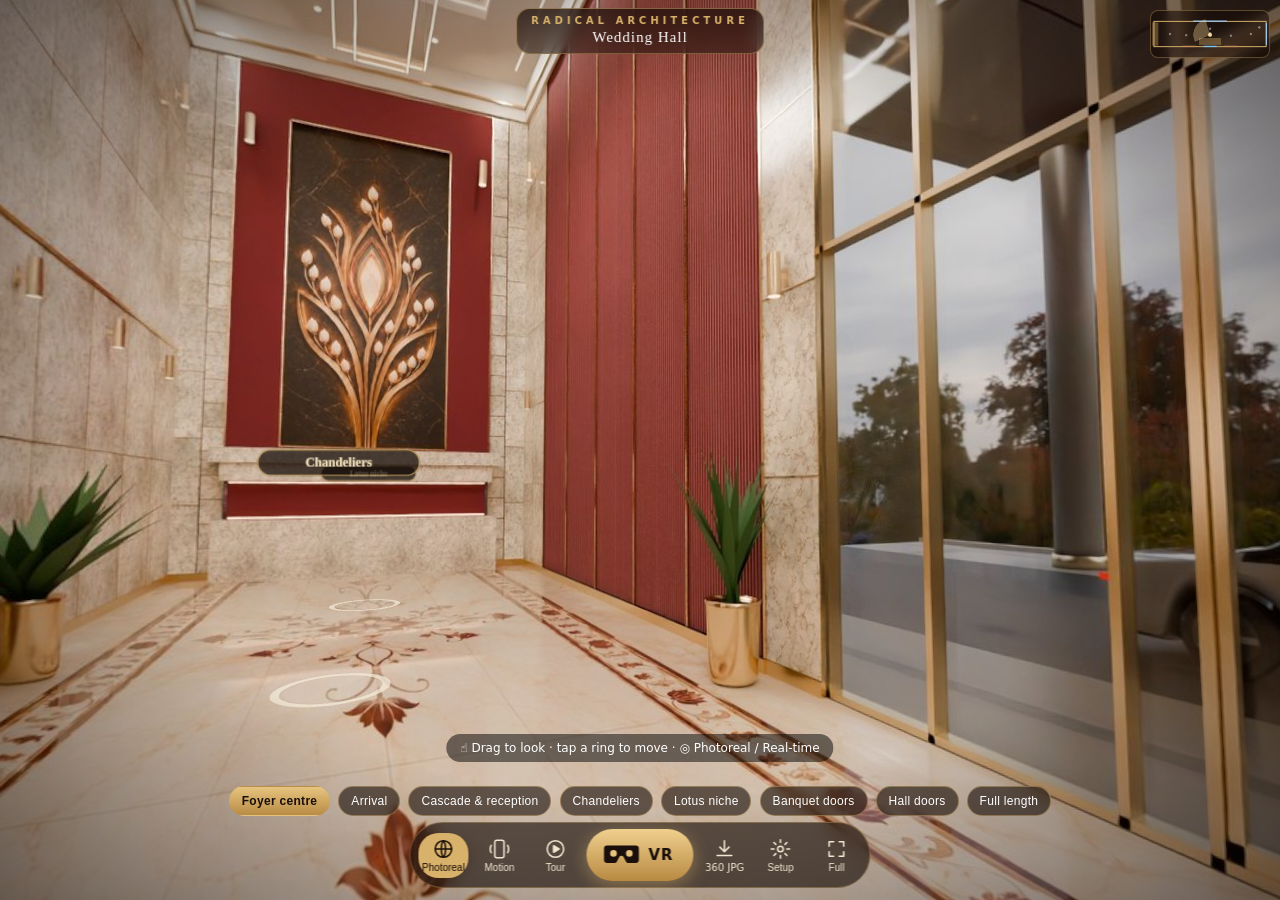
<file: index.html>
<!DOCTYPE html>
<html lang="en">
<head>
<meta charset="utf-8">
<meta name="viewport" content="width=device-width,initial-scale=1,maximum-scale=1,user-scalable=no,viewport-fit=cover">
<meta name="theme-color" content="#1a0f0a">
<meta name="mobile-web-app-capable" content="yes">
<meta name="apple-mobile-web-app-capable" content="yes">
<title>Radical Architecture — Wedding Hall · 360° / VR</title>
<meta name="description" content="Immersive 360° and VR walkthrough of the wedding hall interior by Radical Architecture, Pondicherry.">
<link rel="stylesheet" href="style.css?v=6">
<script>if (/[?&]spectator\b/.test(location.search)) location.replace('spectator.html' + location.search.replace(/[?&]spectator\b/, '?').replace('??', '?'));</script>
<script type="importmap">{"imports":{"three":"./vendor/three.module.min.js"}}</script>
<link rel="modulepreload" href="vendor/three.module.min.js">
</head>
<body>
<div id="stage"></div>
<div id="vignette"></div>

<div id="loader">
  <div class="lmark">RA</div>
  <div class="ltitle">Radical Architecture</div>
  <div class="lsub">Wedding Hall Foyer · Immersive 3D Presentation</div>
  <div class="lbar"><i id="lprog"></i></div>
</div>

<header id="title">
  <div class="brand">RADICAL ARCHITECTURE</div>
  <h1>Wedding Hall</h1>
  <div class="sub">Double-height entrance foyer · 86'6" × 20'0" × 35'0"</div>
</header>

<canvas id="minimap" width="240" height="96" title="Plan — tap to jump"></canvas>

<div id="hint">☝ Drag to look · tap a ring to move · ◎ Photoreal / Real-time</div>
<div id="toast"></div>
<div id="prSpin"></div>

<nav id="views"></nav>

<div id="bar">
  <button id="btnMode" class="tb on" aria-label="Switch photoreal 360 / real-time 3D"><svg viewBox="0 0 24 24"><circle cx="12" cy="12" r="9"/><path d="M3 12h18M12 3c3 3 3 15 0 18M12 3c-3 3-3 15 0 18"/></svg><span>Photoreal</span></button>
  <button id="btnMotion" class="tb" aria-label="Motion (gyroscope)"><svg viewBox="0 0 24 24"><rect x="7" y="2.5" width="10" height="19" rx="2.2"/><path d="M3 8c-1.3 2.5-1.3 5.5 0 8M21 8c1.3 2.5 1.3 5.5 0 8"/></svg><span>Motion</span></button>
  <button id="btnAuto" class="tb" aria-label="Auto tour"><svg viewBox="0 0 24 24"><circle cx="12" cy="12" r="9"/><path d="M10 8.5l6 3.5-6 3.5z" fill="currentColor"/></svg><span>Tour</span></button>
  <button id="btnVR" class="vr" aria-label="Enter VR headset mode"><svg viewBox="0 0 48 30"><path d="M6 3h36a4 4 0 0 1 4 4v14a4 4 0 0 1-4 4H32.5a3 3 0 0 1-2.6-1.6l-3-5.6a3.2 3.2 0 0 0-5.8 0l-3 5.6A3 3 0 0 1 15.5 25H6a4 4 0 0 1-4-4V7a4 4 0 0 1 4-4z"/><circle cx="14" cy="13" r="4.2"/><circle cx="34" cy="13" r="4.2"/></svg><span>VR</span></button>
  <a id="btnPano" class="tb" href="pano/v5/wedding-hall-360-8k-cycles.jpg" download="RadicalArchitecture-WeddingHall-360-8K.jpg" aria-label="Download 360 panorama"><svg viewBox="0 0 24 24"><path d="M12 3v12M7 10l5 5 5-5M4 19h16"/></svg><span>360 JPG</span></a>
  <button id="btnSet" class="tb" aria-label="VR settings"><svg viewBox="0 0 24 24"><circle cx="12" cy="12" r="3"/><path d="M12 2v3M12 19v3M2 12h3M19 12h3M4.9 4.9l2.1 2.1M17 17l2.1 2.1M4.9 19.1L7 17M17 7l2.1-2.1"/></svg><span>Setup</span></button>
  <button id="btnFS" class="tb" aria-label="Fullscreen"><svg viewBox="0 0 24 24"><path d="M4 9V4h5M20 9V4h-5M4 15v5h5M20 15v5h-5"/></svg><span>Full</span></button>
</div>

<!-- VR overlay: any touch = select; exit needs a long-press on the X -->
<div id="vr">
  <div class="divider"></div><div class="align"></div>
  <button id="vrExit" aria-label="Hold to exit VR"><svg viewBox="0 0 40 40"><circle class="prog" cx="20" cy="20" r="17"/><path d="M14 14l12 12M26 14L14 26"/></svg></button>
</div>
<div id="settings">
  <h3>VR headset setup</h3>
  <label>Phone <select id="setPhone"></select></label>
  <label class="chk"><input type="checkbox" id="setLens" checked> Lens correction (Mi VR Play profile)</label>
  <label>Panorama quality <select id="setQ"><option value="light">Light 4K — OnePlus Nord (smooth)</option><option value="hq">High 6K — S25 Ultra</option></select></label>
  <label>Eye height (m above floor) <input id="setEye" type="number" step="0.01" min="1.2" max="1.9" value="1.56" style="width:5em"></label>
  <label>Glazing frame finish (PVD) <select id="setFinish"><option value="gold">PVD Gold (brushed)</option><option value="rose">Rose gold</option><option value="champagne">Champagne</option><option value="silver">Silver (satin anodised)</option></select></label>
  <label class="chk"><input type="checkbox" id="setRefl" checked> Floor reflections (real-time mode)</label>
  <fieldset id="tvLink"><legend>TV spectator (office TV / laptop)</legend>
    <label class="chk"><input type="checkbox" id="setTV"> Share my view live to a TV</label>
    <div id="tvBox" hidden>
      <div class="tvcode">Room code <b id="tvCode">----</b> <button id="tvNew" type="button">New code</button></div>
      <div class="tvrow"><img id="tvQR" alt="QR code for the spectator page" width="132" height="132"><p class="small">On the TV browser open<br><b id="tvURL"></b><br>and type the code — or scan the QR with a laptop/phone.<br>Status: <span id="tvStatus">off</span></p></div>
    </div>
  </fieldset>
  <p id="setInfo"></p>
  <p class="small">In the headset: look at a ring and press the headset button to walk there. Hold the button 1.5 s to re-centre. To exit: press-and-hold the small ✕ (top-left), or use the phone's Back gesture.</p>
  <p class="small">Credits: porch cars (generic contemporary saloon + SUV) modelled for this scene — no third-party car model used. Exterior sky/landscape HDRI “Killesberg Park”, Poly Haven, CC0. Photoreal views path-traced in Blender Cycles.</p>
  <button id="setClose">Done</button>
</div>
<div id="rotate"><div class="phone"></div><p>Rotate your phone to landscape<br><small>then place it in the VR viewer</small></p><button id="rotCancel">Exit VR</button></div>

<script type="module" src="app.js?v=7"></script>
</body>
</html>
</file>
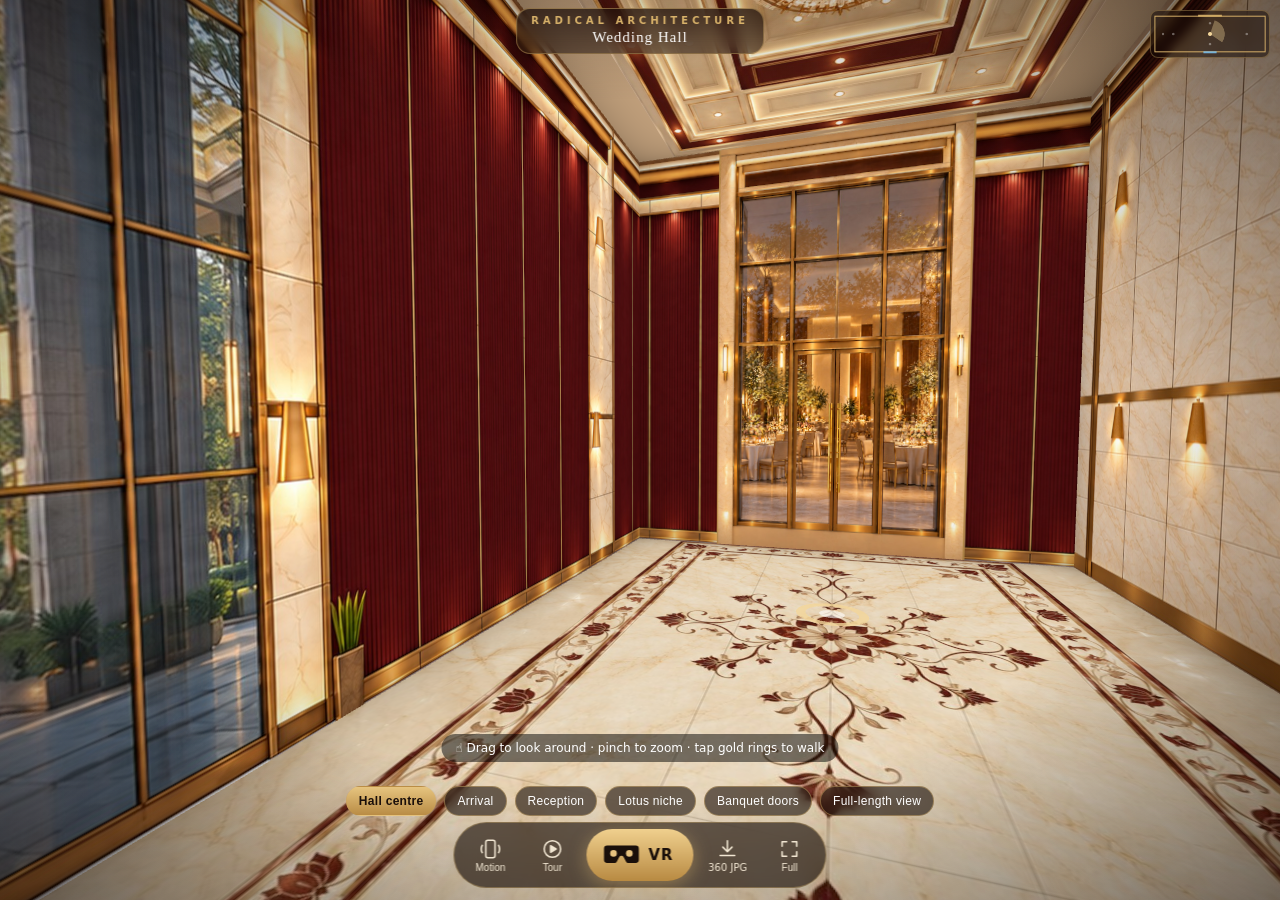
<file: v1/index.html>
<!DOCTYPE html>
<html lang="en">
<head>
<meta charset="utf-8">
<meta name="viewport" content="width=device-width,initial-scale=1,maximum-scale=1,user-scalable=no,viewport-fit=cover">
<meta name="theme-color" content="#1a0f0a">
<meta name="mobile-web-app-capable" content="yes">
<meta name="apple-mobile-web-app-capable" content="yes">
<title>Radical Architecture — Wedding Hall · 360° / VR</title>
<meta name="description" content="Immersive 360° and VR walkthrough of the wedding hall interior by Radical Architecture, Pondicherry.">
<link rel="stylesheet" href="style.css">
<script type="importmap">{"imports":{"three":"../vendor/three.module.min.js"}}</script>
</head>
<body>
<div id="stage"></div>
<div id="vignette"></div>

<div id="loader">
  <div class="lmark">RA</div>
  <div class="ltitle">Radical Architecture</div>
  <div class="lsub">Wedding Hall · Immersive Presentation</div>
  <div class="lbar"><i id="lprog"></i></div>
</div>

<header id="title">
  <div class="brand">RADICAL ARCHITECTURE</div>
  <h1>Wedding Hall</h1>
  <div class="sub">Pondicherry · 360° interior presentation</div>
</header>

<canvas id="minimap" width="240" height="96" title="Plan — tap to jump"></canvas>

<div id="hint">☝ Drag to look around · pinch to zoom · tap gold rings to walk</div>
<div id="toast"></div>

<nav id="views"></nav>

<div id="bar">
  <button id="btnMotion" class="tb" aria-label="Motion (gyroscope)"><svg viewBox="0 0 24 24"><rect x="7" y="2.5" width="10" height="19" rx="2.2"/><path d="M3 8c-1.3 2.5-1.3 5.5 0 8M21 8c1.3 2.5 1.3 5.5 0 8"/></svg><span>Motion</span></button>
  <button id="btnAuto" class="tb" aria-label="Auto tour"><svg viewBox="0 0 24 24"><circle cx="12" cy="12" r="9"/><path d="M10 8.5l6 3.5-6 3.5z" fill="currentColor"/></svg><span>Tour</span></button>
  <button id="btnVR" class="vr" aria-label="Enter VR headset mode"><svg viewBox="0 0 48 30"><path d="M6 3h36a4 4 0 0 1 4 4v14a4 4 0 0 1-4 4H32.5a3 3 0 0 1-2.6-1.6l-3-5.6a3.2 3.2 0 0 0-5.8 0l-3 5.6A3 3 0 0 1 15.5 25H6a4 4 0 0 1-4-4V7a4 4 0 0 1 4-4z"/><circle cx="14" cy="13" r="4.2"/><circle cx="34" cy="13" r="4.2"/></svg><span>VR</span></button>
  <a id="btnPano" class="tb" href="pano/wedding-hall-360-8k.jpg" download="RadicalArchitecture-WeddingHall-360-8K.jpg" aria-label="Download 360 panorama"><svg viewBox="0 0 24 24"><path d="M12 3v12M7 10l5 5 5-5M4 19h16"/></svg><span>360 JPG</span></a>
  <button id="btnFS" class="tb" aria-label="Fullscreen"><svg viewBox="0 0 24 24"><path d="M4 9V4h5M20 9V4h-5M4 15v5h5M20 15v5h-5"/></svg><span>Full</span></button>
</div>

<!-- VR overlay -->
<div id="vr">
  <div class="divider"></div>
  <div class="reticle l"><svg viewBox="0 0 40 40"><circle class="rb" cx="20" cy="20" r="14"/><circle class="rp" cx="20" cy="20" r="14"/><circle cx="20" cy="20" r="2.4" class="rd"/></svg></div>
  <div class="reticle r"><svg viewBox="0 0 40 40"><circle class="rb" cx="20" cy="20" r="14"/><circle class="rp" cx="20" cy="20" r="14"/><circle cx="20" cy="20" r="2.4" class="rd"/></svg></div>
  <div class="vrtoast l"></div><div class="vrtoast r"></div>
</div>
<div id="rotate"><div class="phone"></div><p>Rotate your phone to landscape<br><small>then place it in the VR viewer</small></p><button id="rotCancel">Exit VR</button></div>

<script type="module" src="app.js"></script>
</body>
</html>
</file>
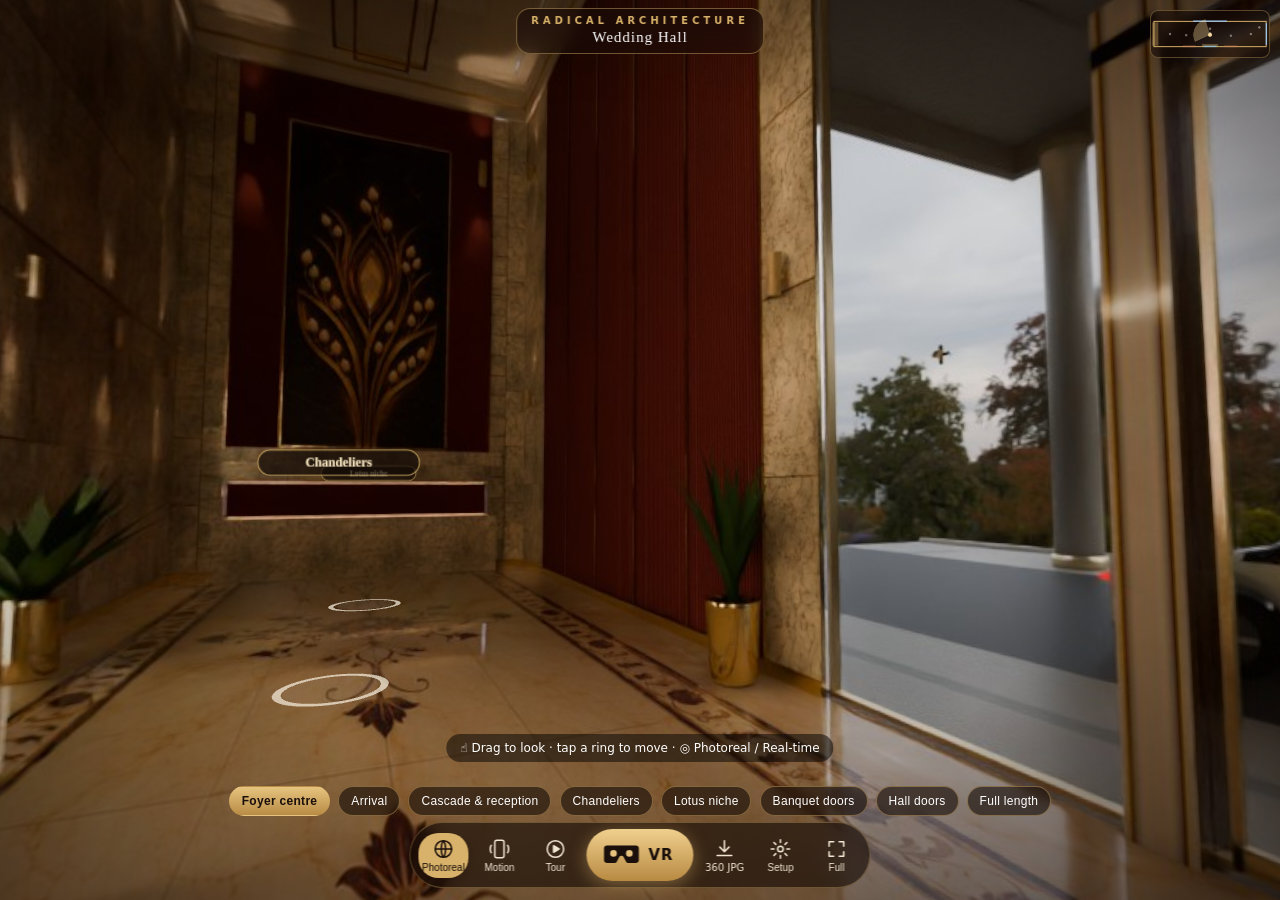
<file: v2/index.html>
<!DOCTYPE html>
<html lang="en">
<head>
<meta charset="utf-8">
<meta name="viewport" content="width=device-width,initial-scale=1,maximum-scale=1,user-scalable=no,viewport-fit=cover">
<meta name="theme-color" content="#1a0f0a">
<meta name="mobile-web-app-capable" content="yes">
<meta name="apple-mobile-web-app-capable" content="yes">
<title>Radical Architecture — Wedding Hall · 360° / VR</title>
<meta name="description" content="Immersive 360° and VR walkthrough of the wedding hall interior by Radical Architecture, Pondicherry.">
<link rel="stylesheet" href="style.css?v=2">
<script>if (/[?&]spectator\b/.test(location.search)) location.replace('spectator.html' + location.search.replace(/[?&]spectator\b/, '?').replace('??', '?'));</script>
<script type="importmap">{"imports":{"three":"../vendor/three.module.min.js"}}</script>
<link rel="modulepreload" href="../vendor/three.module.min.js">
</head>
<body>
<div id="stage"></div>
<div id="vignette"></div>

<div id="loader">
  <div class="lmark">RA</div>
  <div class="ltitle">Radical Architecture</div>
  <div class="lsub">Wedding Hall Foyer · Immersive 3D Presentation</div>
  <div class="lbar"><i id="lprog"></i></div>
</div>

<header id="title">
  <div class="brand">RADICAL ARCHITECTURE</div>
  <h1>Wedding Hall</h1>
  <div class="sub">Double-height entrance foyer · 86'6" × 20'0" × 35'0"</div>
</header>

<canvas id="minimap" width="240" height="96" title="Plan — tap to jump"></canvas>

<div id="hint">☝ Drag to look · tap a ring to move · ◎ Photoreal / Real-time</div>
<div id="toast"></div>
<div id="prSpin"></div>

<nav id="views"></nav>

<div id="bar">
  <button id="btnMode" class="tb on" aria-label="Switch photoreal 360 / real-time 3D"><svg viewBox="0 0 24 24"><circle cx="12" cy="12" r="9"/><path d="M3 12h18M12 3c3 3 3 15 0 18M12 3c-3 3-3 15 0 18"/></svg><span>Photoreal</span></button>
  <button id="btnMotion" class="tb" aria-label="Motion (gyroscope)"><svg viewBox="0 0 24 24"><rect x="7" y="2.5" width="10" height="19" rx="2.2"/><path d="M3 8c-1.3 2.5-1.3 5.5 0 8M21 8c1.3 2.5 1.3 5.5 0 8"/></svg><span>Motion</span></button>
  <button id="btnAuto" class="tb" aria-label="Auto tour"><svg viewBox="0 0 24 24"><circle cx="12" cy="12" r="9"/><path d="M10 8.5l6 3.5-6 3.5z" fill="currentColor"/></svg><span>Tour</span></button>
  <button id="btnVR" class="vr" aria-label="Enter VR headset mode"><svg viewBox="0 0 48 30"><path d="M6 3h36a4 4 0 0 1 4 4v14a4 4 0 0 1-4 4H32.5a3 3 0 0 1-2.6-1.6l-3-5.6a3.2 3.2 0 0 0-5.8 0l-3 5.6A3 3 0 0 1 15.5 25H6a4 4 0 0 1-4-4V7a4 4 0 0 1 4-4z"/><circle cx="14" cy="13" r="4.2"/><circle cx="34" cy="13" r="4.2"/></svg><span>VR</span></button>
  <a id="btnPano" class="tb" href="../pano/v2/wedding-hall-360-8k-cycles.jpg" download="RadicalArchitecture-WeddingHall-360-8K.jpg" aria-label="Download 360 panorama"><svg viewBox="0 0 24 24"><path d="M12 3v12M7 10l5 5 5-5M4 19h16"/></svg><span>360 JPG</span></a>
  <button id="btnSet" class="tb" aria-label="VR settings"><svg viewBox="0 0 24 24"><circle cx="12" cy="12" r="3"/><path d="M12 2v3M12 19v3M2 12h3M19 12h3M4.9 4.9l2.1 2.1M17 17l2.1 2.1M4.9 19.1L7 17M17 7l2.1-2.1"/></svg><span>Setup</span></button>
  <button id="btnFS" class="tb" aria-label="Fullscreen"><svg viewBox="0 0 24 24"><path d="M4 9V4h5M20 9V4h-5M4 15v5h5M20 15v5h-5"/></svg><span>Full</span></button>
</div>

<!-- VR overlay: any touch = select; exit needs a long-press on the X -->
<div id="vr">
  <div class="divider"></div><div class="align"></div>
  <button id="vrExit" aria-label="Hold to exit VR"><svg viewBox="0 0 40 40"><circle class="prog" cx="20" cy="20" r="17"/><path d="M14 14l12 12M26 14L14 26"/></svg></button>
</div>
<div id="settings">
  <h3>VR headset setup</h3>
  <label>Phone <select id="setPhone"></select></label>
  <label class="chk"><input type="checkbox" id="setLens" checked> Lens correction (Mi VR Play profile)</label>
  <label>Panorama quality <select id="setQ"><option value="light">Light 4K — OnePlus Nord (smooth)</option><option value="hq">High 6K — S25 Ultra</option></select></label>
  <label>Eye height (m above floor) <input id="setEye" type="number" step="0.01" min="1.2" max="1.9" value="1.56" style="width:5em"></label>
  <label>Glazing frame finish (PVD) <select id="setFinish"><option value="gold">PVD Gold (brushed)</option><option value="rose">Rose gold</option><option value="champagne">Champagne</option><option value="silver">Silver (satin anodised)</option></select></label>
  <label class="chk"><input type="checkbox" id="setRefl" checked> Floor reflections (real-time mode)</label>
  <fieldset id="tvLink"><legend>TV spectator (office TV / laptop)</legend>
    <label class="chk"><input type="checkbox" id="setTV"> Share my view live to a TV</label>
    <div id="tvBox" hidden>
      <div class="tvcode">Room code <b id="tvCode">----</b> <button id="tvNew" type="button">New code</button></div>
      <div class="tvrow"><img id="tvQR" alt="QR code for the spectator page" width="132" height="132"><p class="small">On the TV browser open<br><b id="tvURL"></b><br>and type the code — or scan the QR with a laptop/phone.<br>Status: <span id="tvStatus">off</span></p></div>
    </div>
  </fieldset>
  <p id="setInfo"></p>
  <p class="small">In the headset: look at a ring and press the headset button to walk there. Hold the button 1.5 s to re-centre. To exit: press-and-hold the small ✕ (top-left), or use the phone's Back gesture.</p>
  <p class="small">Credits: porch cars (generic contemporary saloon + SUV) modelled for this scene — no third-party car model used. Exterior sky/landscape HDRI “Killesberg Park”, Poly Haven, CC0. Photoreal views path-traced in Blender Cycles.</p>
  <button id="setClose">Done</button>
</div>
<div id="rotate"><div class="phone"></div><p>Rotate your phone to landscape<br><small>then place it in the VR viewer</small></p><button id="rotCancel">Exit VR</button></div>

<script type="module" src="app.js?v=9"></script>
</body>
</html>
</file>
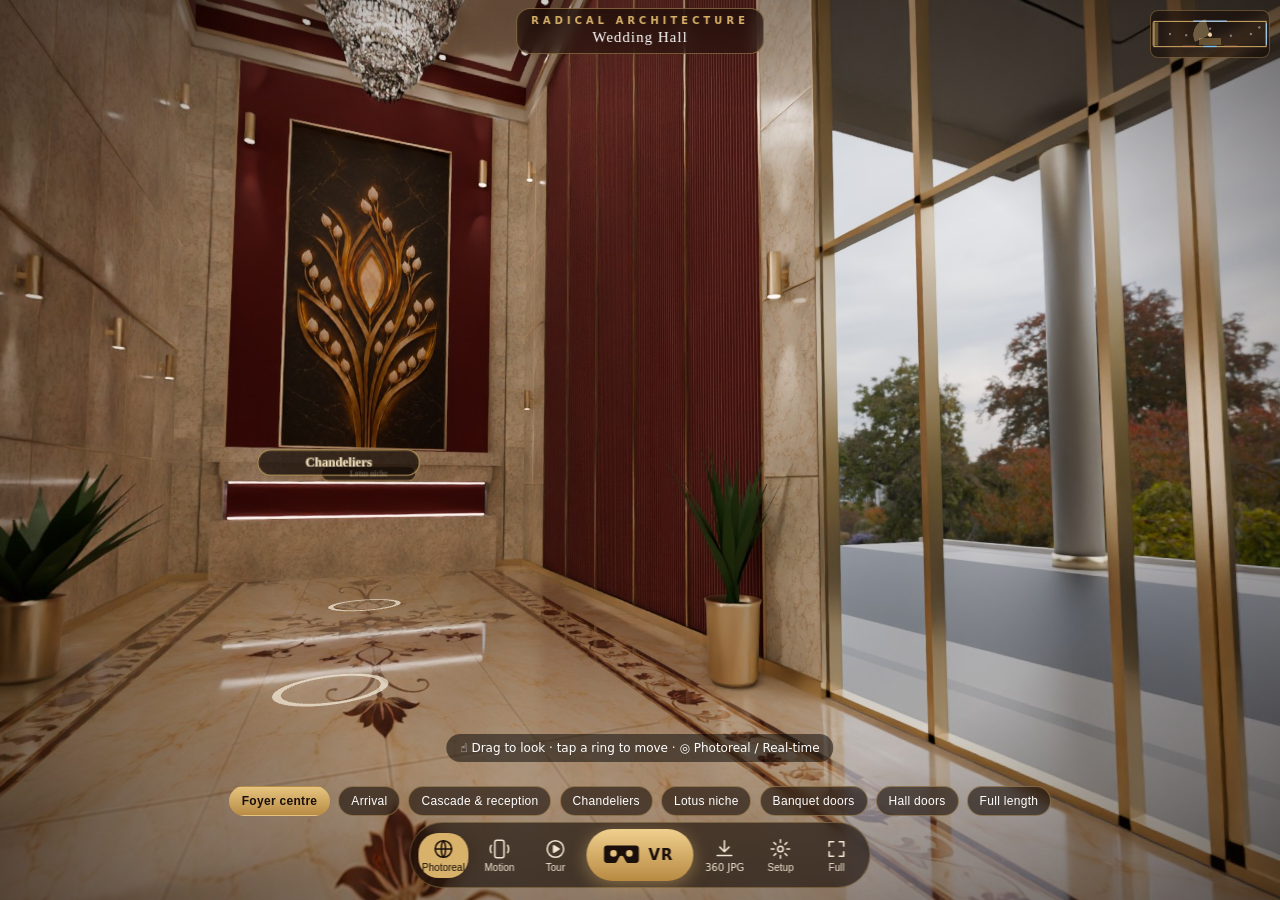
<file: v3/index.html>
<!DOCTYPE html>
<html lang="en">
<head>
<meta charset="utf-8">
<meta name="viewport" content="width=device-width,initial-scale=1,maximum-scale=1,user-scalable=no,viewport-fit=cover">
<meta name="theme-color" content="#1a0f0a">
<meta name="mobile-web-app-capable" content="yes">
<meta name="apple-mobile-web-app-capable" content="yes">
<title>Radical Architecture — Wedding Hall · 360° / VR</title>
<meta name="description" content="Immersive 360° and VR walkthrough of the wedding hall interior by Radical Architecture, Pondicherry.">
<link rel="stylesheet" href="style.css?v=3">
<script type="importmap">{"imports":{"three":"../vendor/three.module.min.js"}}</script>
<link rel="modulepreload" href="../vendor/three.module.min.js">
</head>
<body>
<div id="stage"></div>
<div id="vignette"></div>

<div id="loader">
  <div class="lmark">RA</div>
  <div class="ltitle">Radical Architecture</div>
  <div class="lsub">Wedding Hall Foyer · Immersive 3D Presentation</div>
  <div class="lbar"><i id="lprog"></i></div>
</div>

<header id="title">
  <div class="brand">RADICAL ARCHITECTURE</div>
  <h1>Wedding Hall</h1>
  <div class="sub">Double-height entrance foyer · 86'6" × 20'0" × 35'0"</div>
</header>

<canvas id="minimap" width="240" height="96" title="Plan — tap to jump"></canvas>

<div id="hint">☝ Drag to look · tap a ring to move · ◎ Photoreal / Real-time</div>
<div id="toast"></div>
<div id="prSpin"></div>

<nav id="views"></nav>

<div id="bar">
  <button id="btnMode" class="tb on" aria-label="Switch photoreal 360 / real-time 3D"><svg viewBox="0 0 24 24"><circle cx="12" cy="12" r="9"/><path d="M3 12h18M12 3c3 3 3 15 0 18M12 3c-3 3-3 15 0 18"/></svg><span>Photoreal</span></button>
  <button id="btnMotion" class="tb" aria-label="Motion (gyroscope)"><svg viewBox="0 0 24 24"><rect x="7" y="2.5" width="10" height="19" rx="2.2"/><path d="M3 8c-1.3 2.5-1.3 5.5 0 8M21 8c1.3 2.5 1.3 5.5 0 8"/></svg><span>Motion</span></button>
  <button id="btnAuto" class="tb" aria-label="Auto tour"><svg viewBox="0 0 24 24"><circle cx="12" cy="12" r="9"/><path d="M10 8.5l6 3.5-6 3.5z" fill="currentColor"/></svg><span>Tour</span></button>
  <button id="btnVR" class="vr" aria-label="Enter VR headset mode"><svg viewBox="0 0 48 30"><path d="M6 3h36a4 4 0 0 1 4 4v14a4 4 0 0 1-4 4H32.5a3 3 0 0 1-2.6-1.6l-3-5.6a3.2 3.2 0 0 0-5.8 0l-3 5.6A3 3 0 0 1 15.5 25H6a4 4 0 0 1-4-4V7a4 4 0 0 1 4-4z"/><circle cx="14" cy="13" r="4.2"/><circle cx="34" cy="13" r="4.2"/></svg><span>VR</span></button>
  <a id="btnPano" class="tb" href="../pano/v3/wedding-hall-360-8k-cycles.jpg" download="RadicalArchitecture-WeddingHall-360-8K.jpg" aria-label="Download 360 panorama"><svg viewBox="0 0 24 24"><path d="M12 3v12M7 10l5 5 5-5M4 19h16"/></svg><span>360 JPG</span></a>
  <button id="btnSet" class="tb" aria-label="VR settings"><svg viewBox="0 0 24 24"><circle cx="12" cy="12" r="3"/><path d="M12 2v3M12 19v3M2 12h3M19 12h3M4.9 4.9l2.1 2.1M17 17l2.1 2.1M4.9 19.1L7 17M17 7l2.1-2.1"/></svg><span>Setup</span></button>
  <button id="btnFS" class="tb" aria-label="Fullscreen"><svg viewBox="0 0 24 24"><path d="M4 9V4h5M20 9V4h-5M4 15v5h5M20 15v5h-5"/></svg><span>Full</span></button>
</div>

<!-- VR overlay: any touch = select; exit needs a long-press on the X -->
<div id="vr">
  <div class="divider"></div><div class="align"></div>
  <button id="vrExit" aria-label="Hold to exit VR"><svg viewBox="0 0 40 40"><circle class="prog" cx="20" cy="20" r="17"/><path d="M14 14l12 12M26 14L14 26"/></svg></button>
</div>
<div id="settings">
  <h3>VR headset setup</h3>
  <label>Phone <select id="setPhone"></select></label>
  <label class="chk"><input type="checkbox" id="setLens" checked> Lens correction (Mi VR Play profile)</label>
  <label>Eye height (m above floor) <input id="setEye" type="number" step="0.01" min="1.2" max="1.9" value="1.56" style="width:5em"></label>
  <label>Glazing frame finish (PVD) <select id="setFinish"><option value="gold">PVD Gold (brushed)</option><option value="rose">Rose gold</option><option value="champagne">Champagne</option><option value="silver">Silver (satin anodised)</option></select></label>
  <label class="chk"><input type="checkbox" id="setRefl" checked> Floor reflections (real-time mode)</label>
  <p id="setInfo"></p>
  <p class="small">In the headset: look at a ring and press the headset button (or keep looking for 2 s) to walk there. Hold the button 1.5 s to re-centre. To exit: press-and-hold the small ✕ (top-left), or use the phone's Back gesture.</p>
  <p class="small">Credits: car model “CarConcept” © 2024 Darmstadt Graphics Group GmbH (Eric Chadwick), CC BY 4.0, via Khronos glTF Sample Assets. Exterior sky/landscape HDRI “Killesberg Park”, Poly Haven, CC0. Photoreal views path-traced in Blender Cycles.</p>
  <button id="setClose">Done</button>
</div>
<div id="rotate"><div class="phone"></div><p>Rotate your phone to landscape<br><small>then place it in the VR viewer</small></p><button id="rotCancel">Exit VR</button></div>

<script type="module" src="app.js?v=3"></script>
</body>
</html>
</file>
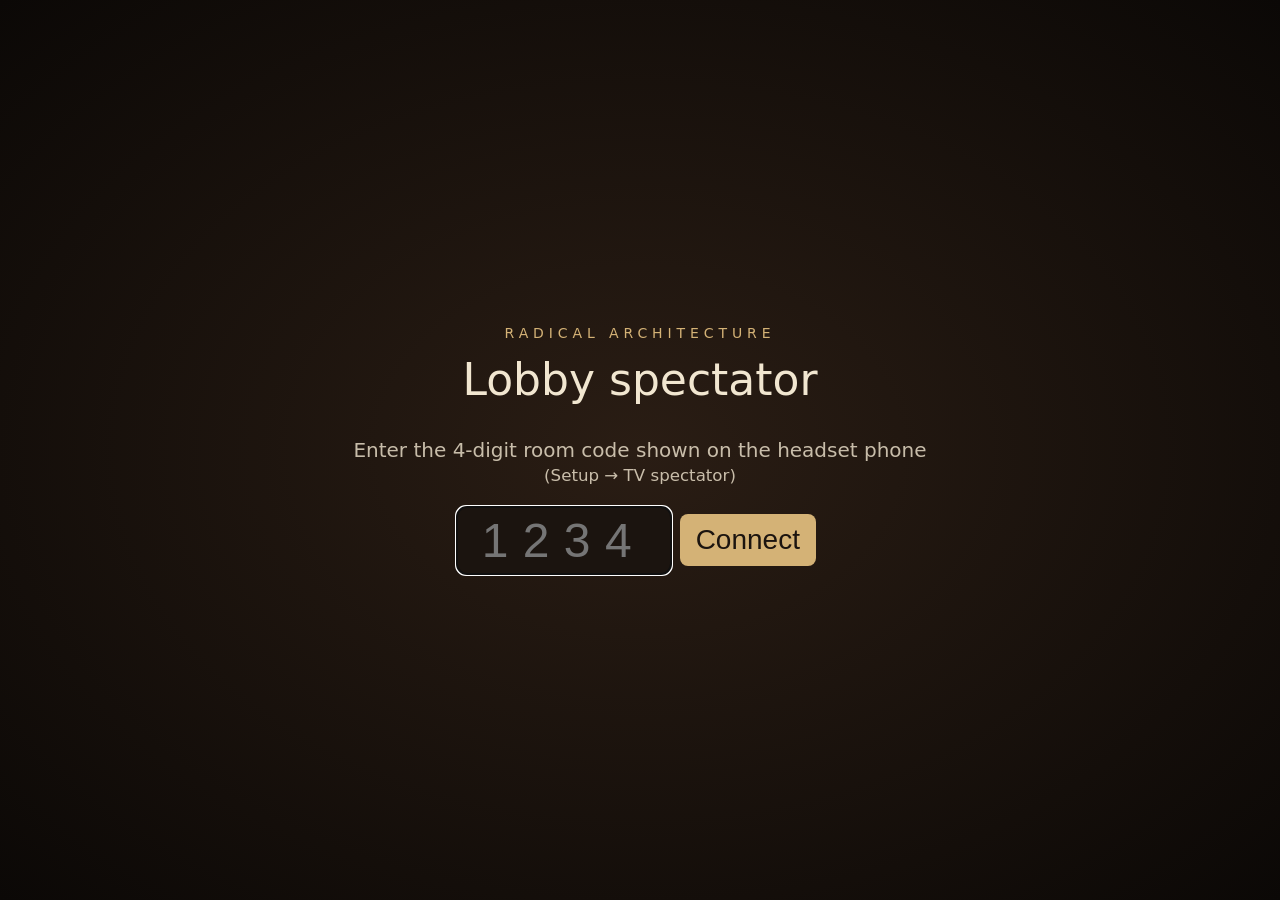
<file: spectator.html>
<!doctype html>
<html lang="en"><head>
<meta charset="utf-8"><meta name="viewport" content="width=device-width,initial-scale=1">
<title>Radical Architecture · Lobby spectator</title>
<link rel="stylesheet" href="spectator.css?v=1">
<script type="importmap">{"imports":{"three":"./vendor/three.module.min.js"}}</script>
</head><body>
<canvas id="c"></canvas>
<div id="pair">
  <div class="brand">RADICAL ARCHITECTURE</div>
  <h1>Lobby spectator</h1>
  <p>Enter the 4-digit room code shown on the headset phone<br><small>(Setup → TV spectator)</small></p>
  <form id="pairForm"><input id="code" inputmode="numeric" pattern="[0-9]{4}" maxlength="4" placeholder="1234" autocomplete="off" autofocus><button>Connect</button></form>
</div>
<div id="status"><i></i><span>waiting…</span></div>
<div id="rec"><i></i><span>00:00</span></div>
<div id="msg"></div>
<div id="bar">
  <button id="bFull" title="Full screen (F)">⛶ Full screen</button>
  <label>FOV <input id="fov" type="range" min="45" max="110" value="75"><output id="fovO">75°</output></label>
  <label class="chk"><input type="checkbox" id="level" checked> Level horizon</label>
  <label>Smoothing <select id="smooth"><option value="12">Low</option><option value="5" selected>Cinematic</option><option value="2.5">Very smooth</option></select></label>
  <label class="chk"><input type="checkbox" id="wm" checked> Watermark</label>
  <span class="sep"></span>
  <label>Video <select id="res"><option value="1080" selected>1080p</option><option value="2160">4K</option></select></label>
  <select id="aspect"><option value="land" selected>16:9 landscape (TV)</option><option value="port">9:16 portrait (Reels)</option></select>
  <select id="fmt"></select>
  <button id="bRec" title="Record (R)">● Record</button>
  <button id="bCode" title="Change room code">Code <b id="codeO"></b></button>
</div>
<script type="module" src="spectator.js?v=2"></script>
</body></html>
</file>
<file: style.css>
:root{--gold:#d8b26a;--gold2:#f3dcaa;--ink:#1a0f0a}
*{box-sizing:border-box;-webkit-tap-highlight-color:transparent}
html,body{margin:0;height:100%;overflow:hidden;background:#000;color:#fff;font-family:"Segoe UI",Roboto,system-ui,sans-serif;overscroll-behavior:none;touch-action:none;user-select:none;-webkit-user-select:none}
#stage,#stage canvas{position:fixed;inset:0;width:100%;height:100%;display:block}
#vignette{position:fixed;inset:0;pointer-events:none;background:radial-gradient(ellipse at center,transparent 55%,rgba(10,4,2,.55) 100%)}
body.vr #vignette{display:none}
#loader{position:fixed;inset:0;z-index:50;display:flex;flex-direction:column;align-items:center;justify-content:center;background:radial-gradient(circle at 50% 40%,#3a1a12,#0d0605 70%);transition:opacity .8s}
#loader.done{opacity:0;pointer-events:none}
.lmark{width:74px;height:74px;border:1.5px solid var(--gold);display:grid;place-items:center;font:600 26px/1 Georgia,serif;color:var(--gold);letter-spacing:2px;transform:rotate(45deg)}
.lmark{font-size:0}.lmark::after{content:"RA";font-size:24px;transform:rotate(-45deg)}
.ltitle{margin-top:28px;font:500 15px Georgia,serif;letter-spacing:6px;text-transform:uppercase;color:var(--gold2)}
.lsub{margin-top:6px;font-size:12px;letter-spacing:2px;opacity:.7}
.lbar{margin-top:22px;width:180px;height:2px;background:rgba(255,255,255,.12);overflow:hidden}
.lbar i{display:block;height:100%;width:0;background:linear-gradient(90deg,var(--gold),var(--gold2));transition:width .25s}
#title{position:fixed;left:50%;top:calc(env(safe-area-inset-top) + 14px);transform:translateX(-50%);text-align:center;padding:12px 22px 11px;background:linear-gradient(180deg,rgba(26,12,8,.72),rgba(26,12,8,.5));border:1px solid rgba(216,178,106,.45);border-radius:14px;backdrop-filter:blur(8px);-webkit-backdrop-filter:blur(8px);transition:all .6s ease;pointer-events:none;white-space:nowrap}
#title .brand{font:600 10px/1 system-ui;letter-spacing:4px;color:var(--gold)}
#title h1{margin:5px 0 3px;font:400 24px/1.1 Georgia,"Times New Roman",serif;letter-spacing:1px}
#title .sub{font-size:11px;opacity:.75;letter-spacing:.5px}
#title.mini{padding:7px 14px;top:calc(env(safe-area-inset-top) + 8px)}
#title.mini h1{font-size:15px;margin:3px 0 0}#title.mini .sub{display:none}
#minimap{position:fixed;right:10px;top:calc(env(safe-area-inset-top) + 10px);width:120px;height:48px;border-radius:8px;background:rgba(20,10,6,.55);border:1px solid rgba(216,178,106,.35);backdrop-filter:blur(6px)}
@media (orientation:portrait){#minimap{top:calc(env(safe-area-inset-top) + 112px);right:10px}}
#hint{position:fixed;left:50%;bottom:calc(env(safe-area-inset-bottom) + 138px);transform:translateX(-50%);font-size:12px;background:rgba(0,0,0,.5);padding:7px 14px;border-radius:20px;white-space:nowrap;transition:opacity .8s;pointer-events:none}
#hint.hide{opacity:0}
#toast{position:fixed;left:50%;top:45%;transform:translate(-50%,-50%);background:rgba(20,10,6,.85);border:1px solid rgba(216,178,106,.5);padding:10px 18px;border-radius:12px;font-size:14px;opacity:0;transition:opacity .3s;pointer-events:none;text-align:center;z-index:40}
#toast.show{opacity:1}
#views{position:fixed;left:0;right:0;bottom:calc(env(safe-area-inset-bottom) + 84px);display:flex;gap:8px;overflow-x:auto;padding:0 12px;scrollbar-width:none;justify-content:safe center}
#views::-webkit-scrollbar{display:none}
#views button{flex:0 0 auto;border:1px solid rgba(216,178,106,.45);background:rgba(20,10,6,.6);color:#fff;font-size:12px;padding:7px 12px;border-radius:18px;backdrop-filter:blur(6px);letter-spacing:.3px}
#views button.on{background:linear-gradient(180deg,#e6c47f,#b98c45);color:#1a0f0a;border-color:transparent;font-weight:600}
#bar{position:fixed;left:50%;transform:translateX(-50%);bottom:calc(env(safe-area-inset-bottom) + 12px);display:flex;align-items:center;gap:6px;padding:6px 8px;background:rgba(20,10,6,.62);border:1px solid rgba(216,178,106,.35);border-radius:40px;backdrop-filter:blur(10px);-webkit-backdrop-filter:blur(10px)}
.tb{display:flex;flex-direction:column;align-items:center;gap:2px;width:50px;padding:5px 0;border:0;background:none;color:#f1e6d2;font-size:10px;text-decoration:none;border-radius:20px}
.tb svg{width:22px;height:22px;fill:none;stroke:currentColor;stroke-width:1.7;stroke-linecap:round;stroke-linejoin:round}
.tb.on{color:#1a0f0a;background:var(--gold)}
.vr{display:flex;align-items:center;gap:8px;height:52px;padding:0 20px 0 16px;border:0;border-radius:30px;background:linear-gradient(180deg,#f0d08e,#b88a42);color:#1a0f0a;font:700 15px system-ui;letter-spacing:1px;box-shadow:0 4px 18px rgba(216,178,106,.45)}
.vr svg{width:38px;height:24px;fill:#1a0f0a}.vr svg circle{fill:#e7c27f}
body.vr #title,body.vr #minimap,body.vr #hint,body.vr #views,body.vr #bar{display:none}
#vr{display:none;position:fixed;inset:0;z-index:30;touch-action:none}
body.vr #vr{display:block}
#vr .divider{position:absolute;left:50%;top:0;bottom:0;width:2px;margin-left:-1px;background:#000}
#vr .align{position:absolute;left:50%;bottom:0;height:12%;width:2px;margin-left:-1px;background:rgba(255,255,255,.55)}
#vrExit{position:absolute;left:6px;top:6px;width:44px;height:44px;border:0;background:rgba(0,0,0,.35);border-radius:50%;padding:0}
#vrExit svg{width:100%;height:100%;fill:none;stroke:rgba(255,255,255,.75);stroke-width:2.2;stroke-linecap:round}
#vrExit .prog{stroke:#f3dcaa;stroke-width:3;stroke-dasharray:107;stroke-dashoffset:107;transform:rotate(-90deg);transform-origin:50% 50%}
#vrExit.arming .prog{transition:stroke-dashoffset 1.2s linear;stroke-dashoffset:0}
#settings{display:none;position:fixed;left:50%;top:50%;transform:translate(-50%,-50%);z-index:45;width:min(92vw,460px);max-height:86vh;overflow:auto;background:rgba(22,11,7,.94);border:1px solid rgba(216,178,106,.5);border-radius:16px;padding:16px 18px;font-size:13px;line-height:1.45}
#settings.show{display:block}
#settings h3{margin:0 0 10px;font:500 17px Georgia,serif;color:var(--gold2)}
#settings label{display:block;margin:8px 0}
#settings select{width:100%;margin-top:4px;background:#1c0f0a;color:#fff;border:1px solid rgba(216,178,106,.5);border-radius:8px;padding:6px}
#settings .chk input{margin-right:8px;accent-color:#d8b26a}
#settings p{opacity:.85;margin:8px 0}#settings .small{font-size:12px;opacity:.7}
#settings button{margin-top:6px;border:0;background:var(--gold);color:#1a0f0a;font-weight:600;padding:8px 18px;border-radius:18px}
#rotate{display:none;position:fixed;inset:0;z-index:60;background:#0d0605;flex-direction:column;align-items:center;justify-content:center;text-align:center;color:var(--gold2)}
#rotate.show{display:flex}
#rotate .phone{width:46px;height:80px;border:3px solid var(--gold);border-radius:9px;animation:rot 1.8s ease-in-out infinite}
@keyframes rot{0%,20%{transform:rotate(0)}60%,100%{transform:rotate(-90deg)}}
#rotate p{margin-top:36px;font-size:16px;line-height:1.5}#rotate small{opacity:.7}
#rotate button{margin-top:18px;border:1px solid var(--gold);background:none;color:var(--gold2);padding:8px 18px;border-radius:18px}
@media (orientation:landscape) and (max-height:500px){
 #title{left:12px;transform:none}
 #views{bottom:calc(env(safe-area-inset-bottom) + 76px)}
 #hint{bottom:calc(env(safe-area-inset-bottom) + 118px)}
}

#prSpin{position:fixed;left:50%;top:50%;width:34px;height:34px;margin:-17px 0 0 -17px;border-radius:50%;border:3px solid rgba(255,255,255,.18);border-top-color:#f1e4c8;opacity:0;pointer-events:none;transition:opacity .2s;z-index:30;animation:prs 0.9s linear infinite}
#prSpin.show{opacity:1}
body.vr #prSpin{display:none}
@keyframes prs{to{transform:rotate(360deg)}}
@media (max-width:480px){#bar{gap:1px;padding:5px 5px;max-width:calc(100vw - 8px)}.tb{width:43px;font-size:9.5px}#btnVR{padding-left:14px;padding-right:14px}}
</file>
<file: v1/style.css>
:root{--gold:#d8b26a;--gold2:#f3dcaa;--ink:#1a0f0a}
*{box-sizing:border-box;-webkit-tap-highlight-color:transparent}
html,body{margin:0;height:100%;overflow:hidden;background:#000;color:#fff;font-family:"Segoe UI",Roboto,system-ui,sans-serif;overscroll-behavior:none;touch-action:none;user-select:none;-webkit-user-select:none}
#stage,#stage canvas{position:fixed;inset:0;width:100%;height:100%;display:block}
#vignette{position:fixed;inset:0;pointer-events:none;background:radial-gradient(ellipse at center,transparent 55%,rgba(10,4,2,.55) 100%)}
body.vr #vignette{display:none}
#loader{position:fixed;inset:0;z-index:50;display:flex;flex-direction:column;align-items:center;justify-content:center;background:radial-gradient(circle at 50% 40%,#3a1a12,#0d0605 70%);transition:opacity .8s}
#loader.done{opacity:0;pointer-events:none}
.lmark{width:74px;height:74px;border:1.5px solid var(--gold);display:grid;place-items:center;font:600 26px/1 Georgia,serif;color:var(--gold);letter-spacing:2px;transform:rotate(45deg)}
.lmark{font-size:0}.lmark::after{content:"RA";font-size:24px;transform:rotate(-45deg)}
.ltitle{margin-top:28px;font:500 15px Georgia,serif;letter-spacing:6px;text-transform:uppercase;color:var(--gold2)}
.lsub{margin-top:6px;font-size:12px;letter-spacing:2px;opacity:.7}
.lbar{margin-top:22px;width:180px;height:2px;background:rgba(255,255,255,.12);overflow:hidden}
.lbar i{display:block;height:100%;width:0;background:linear-gradient(90deg,var(--gold),var(--gold2));transition:width .25s}
#title{position:fixed;left:50%;top:calc(env(safe-area-inset-top) + 14px);transform:translateX(-50%);text-align:center;padding:12px 22px 11px;background:linear-gradient(180deg,rgba(26,12,8,.72),rgba(26,12,8,.5));border:1px solid rgba(216,178,106,.45);border-radius:14px;backdrop-filter:blur(8px);-webkit-backdrop-filter:blur(8px);transition:all .6s ease;pointer-events:none;white-space:nowrap}
#title .brand{font:600 10px/1 system-ui;letter-spacing:4px;color:var(--gold)}
#title h1{margin:5px 0 3px;font:400 24px/1.1 Georgia,"Times New Roman",serif;letter-spacing:1px}
#title .sub{font-size:11px;opacity:.75;letter-spacing:.5px}
#title.mini{padding:7px 14px;top:calc(env(safe-area-inset-top) + 8px)}
#title.mini h1{font-size:15px;margin:3px 0 0}#title.mini .sub{display:none}
#minimap{position:fixed;right:10px;top:calc(env(safe-area-inset-top) + 10px);width:120px;height:48px;border-radius:8px;background:rgba(20,10,6,.55);border:1px solid rgba(216,178,106,.35);backdrop-filter:blur(6px)}
@media (orientation:portrait){#minimap{top:calc(env(safe-area-inset-top) + 112px);right:10px}}
#hint{position:fixed;left:50%;bottom:calc(env(safe-area-inset-bottom) + 138px);transform:translateX(-50%);font-size:12px;background:rgba(0,0,0,.5);padding:7px 14px;border-radius:20px;white-space:nowrap;transition:opacity .8s;pointer-events:none}
#hint.hide{opacity:0}
#toast{position:fixed;left:50%;top:45%;transform:translate(-50%,-50%);background:rgba(20,10,6,.85);border:1px solid rgba(216,178,106,.5);padding:10px 18px;border-radius:12px;font-size:14px;opacity:0;transition:opacity .3s;pointer-events:none;text-align:center;z-index:40}
#toast.show{opacity:1}
#views{position:fixed;left:0;right:0;bottom:calc(env(safe-area-inset-bottom) + 84px);display:flex;gap:8px;overflow-x:auto;padding:0 12px;scrollbar-width:none;justify-content:safe center}
#views::-webkit-scrollbar{display:none}
#views button{flex:0 0 auto;border:1px solid rgba(216,178,106,.45);background:rgba(20,10,6,.6);color:#fff;font-size:12px;padding:7px 12px;border-radius:18px;backdrop-filter:blur(6px);letter-spacing:.3px}
#views button.on{background:linear-gradient(180deg,#e6c47f,#b98c45);color:#1a0f0a;border-color:transparent;font-weight:600}
#bar{position:fixed;left:50%;transform:translateX(-50%);bottom:calc(env(safe-area-inset-bottom) + 12px);display:flex;align-items:center;gap:6px;padding:6px 8px;background:rgba(20,10,6,.62);border:1px solid rgba(216,178,106,.35);border-radius:40px;backdrop-filter:blur(10px);-webkit-backdrop-filter:blur(10px)}
.tb{display:flex;flex-direction:column;align-items:center;gap:2px;width:56px;padding:5px 0;border:0;background:none;color:#f1e6d2;font-size:10px;text-decoration:none;border-radius:20px}
.tb svg{width:22px;height:22px;fill:none;stroke:currentColor;stroke-width:1.7;stroke-linecap:round;stroke-linejoin:round}
.tb.on{color:#1a0f0a;background:var(--gold)}
.vr{display:flex;align-items:center;gap:8px;height:52px;padding:0 20px 0 16px;border:0;border-radius:30px;background:linear-gradient(180deg,#f0d08e,#b88a42);color:#1a0f0a;font:700 15px system-ui;letter-spacing:1px;box-shadow:0 4px 18px rgba(216,178,106,.45)}
.vr svg{width:38px;height:24px;fill:#1a0f0a}.vr svg circle{fill:#e7c27f}
body.vr #title,body.vr #minimap,body.vr #hint,body.vr #views,body.vr #bar{display:none}
#vr{display:none;position:fixed;inset:0;z-index:30}
body.vr #vr{display:block}
#vr .divider{position:absolute;left:50%;top:0;bottom:0;width:2px;margin-left:-1px;background:#000;box-shadow:0 0 0 1px rgba(216,178,106,.25)}
.reticle{position:absolute;top:50%;width:34px;height:34px;margin:-17px 0 0 -17px;pointer-events:none}
.reticle.l{left:25%}.reticle.r{left:75%}
.reticle svg{width:100%;height:100%;transform:rotate(-90deg)}
.reticle .rb{fill:none;stroke:rgba(255,255,255,.0);stroke-width:2.5}
.reticle .rp{fill:none;stroke:var(--gold2);stroke-width:2.5;stroke-dasharray:88;stroke-dashoffset:88}
.reticle .rd{fill:rgba(255,255,255,.85)}
.reticle.gazing .rb{stroke:rgba(255,255,255,.3)}
.vrtoast{position:absolute;top:30%;color:#f3dcaa;font-weight:600;transform:translateX(-50%);font-size:13px;background:rgba(0,0,0,.65);padding:6px 12px;border-radius:10px;opacity:0;transition:opacity .3s;white-space:nowrap}
.vrtoast.l{left:25%}.vrtoast.r{left:75%}.vrtoast.show{opacity:1}
#rotate{display:none;position:fixed;inset:0;z-index:60;background:#0d0605;flex-direction:column;align-items:center;justify-content:center;text-align:center;color:var(--gold2)}
#rotate.show{display:flex}
#rotate .phone{width:46px;height:80px;border:3px solid var(--gold);border-radius:9px;animation:rot 1.8s ease-in-out infinite}
@keyframes rot{0%,20%{transform:rotate(0)}60%,100%{transform:rotate(-90deg)}}
#rotate p{margin-top:36px;font-size:16px;line-height:1.5}#rotate small{opacity:.7}
#rotate button{margin-top:18px;border:1px solid var(--gold);background:none;color:var(--gold2);padding:8px 18px;border-radius:18px}
@media (orientation:landscape) and (max-height:500px){
 #title{left:12px;transform:none}
 #views{bottom:calc(env(safe-area-inset-bottom) + 76px)}
 #hint{bottom:calc(env(safe-area-inset-bottom) + 118px)}
}
</file>
<file: v2/style.css>
:root{--gold:#d8b26a;--gold2:#f3dcaa;--ink:#1a0f0a}
*{box-sizing:border-box;-webkit-tap-highlight-color:transparent}
html,body{margin:0;height:100%;overflow:hidden;background:#000;color:#fff;font-family:"Segoe UI",Roboto,system-ui,sans-serif;overscroll-behavior:none;touch-action:none;user-select:none;-webkit-user-select:none}
#stage,#stage canvas{position:fixed;inset:0;width:100%;height:100%;display:block}
#vignette{position:fixed;inset:0;pointer-events:none;background:radial-gradient(ellipse at center,transparent 55%,rgba(10,4,2,.55) 100%)}
body.vr #vignette{display:none}
#loader{position:fixed;inset:0;z-index:50;display:flex;flex-direction:column;align-items:center;justify-content:center;background:radial-gradient(circle at 50% 40%,#3a1a12,#0d0605 70%);transition:opacity .8s}
#loader.done{opacity:0;pointer-events:none}
.lmark{width:74px;height:74px;border:1.5px solid var(--gold);display:grid;place-items:center;font:600 26px/1 Georgia,serif;color:var(--gold);letter-spacing:2px;transform:rotate(45deg)}
.lmark{font-size:0}.lmark::after{content:"RA";font-size:24px;transform:rotate(-45deg)}
.ltitle{margin-top:28px;font:500 15px Georgia,serif;letter-spacing:6px;text-transform:uppercase;color:var(--gold2)}
.lsub{margin-top:6px;font-size:12px;letter-spacing:2px;opacity:.7}
.lbar{margin-top:22px;width:180px;height:2px;background:rgba(255,255,255,.12);overflow:hidden}
.lbar i{display:block;height:100%;width:0;background:linear-gradient(90deg,var(--gold),var(--gold2));transition:width .25s}
#title{position:fixed;left:50%;top:calc(env(safe-area-inset-top) + 14px);transform:translateX(-50%);text-align:center;padding:12px 22px 11px;background:linear-gradient(180deg,rgba(26,12,8,.72),rgba(26,12,8,.5));border:1px solid rgba(216,178,106,.45);border-radius:14px;backdrop-filter:blur(8px);-webkit-backdrop-filter:blur(8px);transition:all .6s ease;pointer-events:none;white-space:nowrap}
#title .brand{font:600 10px/1 system-ui;letter-spacing:4px;color:var(--gold)}
#title h1{margin:5px 0 3px;font:400 24px/1.1 Georgia,"Times New Roman",serif;letter-spacing:1px}
#title .sub{font-size:11px;opacity:.75;letter-spacing:.5px}
#title.mini{padding:7px 14px;top:calc(env(safe-area-inset-top) + 8px)}
#title.mini h1{font-size:15px;margin:3px 0 0}#title.mini .sub{display:none}
#minimap{position:fixed;right:10px;top:calc(env(safe-area-inset-top) + 10px);width:120px;height:48px;border-radius:8px;background:rgba(20,10,6,.55);border:1px solid rgba(216,178,106,.35);backdrop-filter:blur(6px)}
@media (orientation:portrait){#minimap{top:calc(env(safe-area-inset-top) + 112px);right:10px}}
#hint{position:fixed;left:50%;bottom:calc(env(safe-area-inset-bottom) + 138px);transform:translateX(-50%);font-size:12px;background:rgba(0,0,0,.5);padding:7px 14px;border-radius:20px;white-space:nowrap;transition:opacity .8s;pointer-events:none}
#hint.hide{opacity:0}
#toast{position:fixed;left:50%;top:45%;transform:translate(-50%,-50%);background:rgba(20,10,6,.85);border:1px solid rgba(216,178,106,.5);padding:10px 18px;border-radius:12px;font-size:14px;opacity:0;transition:opacity .3s;pointer-events:none;text-align:center;z-index:40}
#toast.show{opacity:1}
#views{position:fixed;left:0;right:0;bottom:calc(env(safe-area-inset-bottom) + 84px);display:flex;gap:8px;overflow-x:auto;padding:0 12px;scrollbar-width:none;justify-content:safe center}
#views::-webkit-scrollbar{display:none}
#views button{flex:0 0 auto;border:1px solid rgba(216,178,106,.45);background:rgba(20,10,6,.6);color:#fff;font-size:12px;padding:7px 12px;border-radius:18px;backdrop-filter:blur(6px);letter-spacing:.3px}
#views button.on{background:linear-gradient(180deg,#e6c47f,#b98c45);color:#1a0f0a;border-color:transparent;font-weight:600}
#bar{position:fixed;left:50%;transform:translateX(-50%);bottom:calc(env(safe-area-inset-bottom) + 12px);display:flex;align-items:center;gap:6px;padding:6px 8px;background:rgba(20,10,6,.62);border:1px solid rgba(216,178,106,.35);border-radius:40px;backdrop-filter:blur(10px);-webkit-backdrop-filter:blur(10px)}
.tb{display:flex;flex-direction:column;align-items:center;gap:2px;width:50px;padding:5px 0;border:0;background:none;color:#f1e6d2;font-size:10px;text-decoration:none;border-radius:20px}
.tb svg{width:22px;height:22px;fill:none;stroke:currentColor;stroke-width:1.7;stroke-linecap:round;stroke-linejoin:round}
.tb.on{color:#1a0f0a;background:var(--gold)}
.vr{display:flex;align-items:center;gap:8px;height:52px;padding:0 20px 0 16px;border:0;border-radius:30px;background:linear-gradient(180deg,#f0d08e,#b88a42);color:#1a0f0a;font:700 15px system-ui;letter-spacing:1px;box-shadow:0 4px 18px rgba(216,178,106,.45)}
.vr svg{width:38px;height:24px;fill:#1a0f0a}.vr svg circle{fill:#e7c27f}
body.vr #title,body.vr #minimap,body.vr #hint,body.vr #views,body.vr #bar{display:none}
#vr{display:none;position:fixed;inset:0;z-index:30;touch-action:none}
body.vr #vr{display:block}
#vr .divider{position:absolute;left:50%;top:0;bottom:0;width:2px;margin-left:-1px;background:#000}
#vr .align{position:absolute;left:50%;bottom:0;height:12%;width:2px;margin-left:-1px;background:rgba(255,255,255,.55)}
#vrExit{position:absolute;left:6px;top:6px;width:44px;height:44px;border:0;background:rgba(0,0,0,.35);border-radius:50%;padding:0}
#vrExit svg{width:100%;height:100%;fill:none;stroke:rgba(255,255,255,.75);stroke-width:2.2;stroke-linecap:round}
#vrExit .prog{stroke:#f3dcaa;stroke-width:3;stroke-dasharray:107;stroke-dashoffset:107;transform:rotate(-90deg);transform-origin:50% 50%}
#vrExit.arming .prog{transition:stroke-dashoffset 1.2s linear;stroke-dashoffset:0}
#settings{display:none;position:fixed;left:50%;top:50%;transform:translate(-50%,-50%);z-index:45;width:min(92vw,460px);max-height:86vh;overflow:auto;background:rgba(22,11,7,.94);border:1px solid rgba(216,178,106,.5);border-radius:16px;padding:16px 18px;font-size:13px;line-height:1.45}
#settings.show{display:block}
#settings h3{margin:0 0 10px;font:500 17px Georgia,serif;color:var(--gold2)}
#settings label{display:block;margin:8px 0}
#settings select{width:100%;margin-top:4px;background:#1c0f0a;color:#fff;border:1px solid rgba(216,178,106,.5);border-radius:8px;padding:6px}
#settings .chk input{margin-right:8px;accent-color:#d8b26a}
#settings p{opacity:.85;margin:8px 0}#settings .small{font-size:12px;opacity:.7}
#settings button{margin-top:6px;border:0;background:var(--gold);color:#1a0f0a;font-weight:600;padding:8px 18px;border-radius:18px}
#rotate{display:none;position:fixed;inset:0;z-index:60;background:#0d0605;flex-direction:column;align-items:center;justify-content:center;text-align:center;color:var(--gold2)}
#rotate.show{display:flex}
#rotate .phone{width:46px;height:80px;border:3px solid var(--gold);border-radius:9px;animation:rot 1.8s ease-in-out infinite}
@keyframes rot{0%,20%{transform:rotate(0)}60%,100%{transform:rotate(-90deg)}}
#rotate p{margin-top:36px;font-size:16px;line-height:1.5}#rotate small{opacity:.7}
#rotate button{margin-top:18px;border:1px solid var(--gold);background:none;color:var(--gold2);padding:8px 18px;border-radius:18px}
@media (orientation:landscape) and (max-height:500px){
 #title{left:12px;transform:none}
 #views{bottom:calc(env(safe-area-inset-bottom) + 76px)}
 #hint{bottom:calc(env(safe-area-inset-bottom) + 118px)}
}

#prSpin{position:fixed;left:50%;top:50%;width:34px;height:34px;margin:-17px 0 0 -17px;border-radius:50%;border:3px solid rgba(255,255,255,.18);border-top-color:#f1e4c8;opacity:0;pointer-events:none;transition:opacity .2s;z-index:30;animation:prs 0.9s linear infinite}
#prSpin.show{opacity:1}
body.vr #prSpin{display:none}
@keyframes prs{to{transform:rotate(360deg)}}
@media (max-width:480px){#bar{gap:1px;padding:5px 5px;max-width:calc(100vw - 8px)}.tb{width:43px;font-size:9.5px}#btnVR{padding-left:14px;padding-right:14px}}

#tvLink{border:1px solid rgba(212,178,118,.35);border-radius:10px;padding:8px 10px;margin:8px 0}
#tvLink legend{color:#d4b276;font-size:.85em;padding:0 4px}
.tvcode{margin:6px 0}.tvcode b{font-size:1.6em;letter-spacing:.18em;color:#f3dfb3;margin:0 8px}
.tvrow{display:flex;gap:10px;align-items:center}#tvQR{background:#fff;border-radius:6px;flex:none}
#tvURL{word-break:break-all}
</file>
<file: v3/style.css>
:root{--gold:#d8b26a;--gold2:#f3dcaa;--ink:#1a0f0a}
*{box-sizing:border-box;-webkit-tap-highlight-color:transparent}
html,body{margin:0;height:100%;overflow:hidden;background:#000;color:#fff;font-family:"Segoe UI",Roboto,system-ui,sans-serif;overscroll-behavior:none;touch-action:none;user-select:none;-webkit-user-select:none}
#stage,#stage canvas{position:fixed;inset:0;width:100%;height:100%;display:block}
#vignette{position:fixed;inset:0;pointer-events:none;background:radial-gradient(ellipse at center,transparent 55%,rgba(10,4,2,.55) 100%)}
body.vr #vignette{display:none}
#loader{position:fixed;inset:0;z-index:50;display:flex;flex-direction:column;align-items:center;justify-content:center;background:radial-gradient(circle at 50% 40%,#3a1a12,#0d0605 70%);transition:opacity .8s}
#loader.done{opacity:0;pointer-events:none}
.lmark{width:74px;height:74px;border:1.5px solid var(--gold);display:grid;place-items:center;font:600 26px/1 Georgia,serif;color:var(--gold);letter-spacing:2px;transform:rotate(45deg)}
.lmark{font-size:0}.lmark::after{content:"RA";font-size:24px;transform:rotate(-45deg)}
.ltitle{margin-top:28px;font:500 15px Georgia,serif;letter-spacing:6px;text-transform:uppercase;color:var(--gold2)}
.lsub{margin-top:6px;font-size:12px;letter-spacing:2px;opacity:.7}
.lbar{margin-top:22px;width:180px;height:2px;background:rgba(255,255,255,.12);overflow:hidden}
.lbar i{display:block;height:100%;width:0;background:linear-gradient(90deg,var(--gold),var(--gold2));transition:width .25s}
#title{position:fixed;left:50%;top:calc(env(safe-area-inset-top) + 14px);transform:translateX(-50%);text-align:center;padding:12px 22px 11px;background:linear-gradient(180deg,rgba(26,12,8,.72),rgba(26,12,8,.5));border:1px solid rgba(216,178,106,.45);border-radius:14px;backdrop-filter:blur(8px);-webkit-backdrop-filter:blur(8px);transition:all .6s ease;pointer-events:none;white-space:nowrap}
#title .brand{font:600 10px/1 system-ui;letter-spacing:4px;color:var(--gold)}
#title h1{margin:5px 0 3px;font:400 24px/1.1 Georgia,"Times New Roman",serif;letter-spacing:1px}
#title .sub{font-size:11px;opacity:.75;letter-spacing:.5px}
#title.mini{padding:7px 14px;top:calc(env(safe-area-inset-top) + 8px)}
#title.mini h1{font-size:15px;margin:3px 0 0}#title.mini .sub{display:none}
#minimap{position:fixed;right:10px;top:calc(env(safe-area-inset-top) + 10px);width:120px;height:48px;border-radius:8px;background:rgba(20,10,6,.55);border:1px solid rgba(216,178,106,.35);backdrop-filter:blur(6px)}
@media (orientation:portrait){#minimap{top:calc(env(safe-area-inset-top) + 112px);right:10px}}
#hint{position:fixed;left:50%;bottom:calc(env(safe-area-inset-bottom) + 138px);transform:translateX(-50%);font-size:12px;background:rgba(0,0,0,.5);padding:7px 14px;border-radius:20px;white-space:nowrap;transition:opacity .8s;pointer-events:none}
#hint.hide{opacity:0}
#toast{position:fixed;left:50%;top:45%;transform:translate(-50%,-50%);background:rgba(20,10,6,.85);border:1px solid rgba(216,178,106,.5);padding:10px 18px;border-radius:12px;font-size:14px;opacity:0;transition:opacity .3s;pointer-events:none;text-align:center;z-index:40}
#toast.show{opacity:1}
#views{position:fixed;left:0;right:0;bottom:calc(env(safe-area-inset-bottom) + 84px);display:flex;gap:8px;overflow-x:auto;padding:0 12px;scrollbar-width:none;justify-content:safe center}
#views::-webkit-scrollbar{display:none}
#views button{flex:0 0 auto;border:1px solid rgba(216,178,106,.45);background:rgba(20,10,6,.6);color:#fff;font-size:12px;padding:7px 12px;border-radius:18px;backdrop-filter:blur(6px);letter-spacing:.3px}
#views button.on{background:linear-gradient(180deg,#e6c47f,#b98c45);color:#1a0f0a;border-color:transparent;font-weight:600}
#bar{position:fixed;left:50%;transform:translateX(-50%);bottom:calc(env(safe-area-inset-bottom) + 12px);display:flex;align-items:center;gap:6px;padding:6px 8px;background:rgba(20,10,6,.62);border:1px solid rgba(216,178,106,.35);border-radius:40px;backdrop-filter:blur(10px);-webkit-backdrop-filter:blur(10px)}
.tb{display:flex;flex-direction:column;align-items:center;gap:2px;width:50px;padding:5px 0;border:0;background:none;color:#f1e6d2;font-size:10px;text-decoration:none;border-radius:20px}
.tb svg{width:22px;height:22px;fill:none;stroke:currentColor;stroke-width:1.7;stroke-linecap:round;stroke-linejoin:round}
.tb.on{color:#1a0f0a;background:var(--gold)}
.vr{display:flex;align-items:center;gap:8px;height:52px;padding:0 20px 0 16px;border:0;border-radius:30px;background:linear-gradient(180deg,#f0d08e,#b88a42);color:#1a0f0a;font:700 15px system-ui;letter-spacing:1px;box-shadow:0 4px 18px rgba(216,178,106,.45)}
.vr svg{width:38px;height:24px;fill:#1a0f0a}.vr svg circle{fill:#e7c27f}
body.vr #title,body.vr #minimap,body.vr #hint,body.vr #views,body.vr #bar{display:none}
#vr{display:none;position:fixed;inset:0;z-index:30;touch-action:none}
body.vr #vr{display:block}
#vr .divider{position:absolute;left:50%;top:0;bottom:0;width:2px;margin-left:-1px;background:#000}
#vr .align{position:absolute;left:50%;bottom:0;height:12%;width:2px;margin-left:-1px;background:rgba(255,255,255,.55)}
#vrExit{position:absolute;left:6px;top:6px;width:44px;height:44px;border:0;background:rgba(0,0,0,.35);border-radius:50%;padding:0}
#vrExit svg{width:100%;height:100%;fill:none;stroke:rgba(255,255,255,.75);stroke-width:2.2;stroke-linecap:round}
#vrExit .prog{stroke:#f3dcaa;stroke-width:3;stroke-dasharray:107;stroke-dashoffset:107;transform:rotate(-90deg);transform-origin:50% 50%}
#vrExit.arming .prog{transition:stroke-dashoffset 1.2s linear;stroke-dashoffset:0}
#settings{display:none;position:fixed;left:50%;top:50%;transform:translate(-50%,-50%);z-index:45;width:min(92vw,460px);max-height:86vh;overflow:auto;background:rgba(22,11,7,.94);border:1px solid rgba(216,178,106,.5);border-radius:16px;padding:16px 18px;font-size:13px;line-height:1.45}
#settings.show{display:block}
#settings h3{margin:0 0 10px;font:500 17px Georgia,serif;color:var(--gold2)}
#settings label{display:block;margin:8px 0}
#settings select{width:100%;margin-top:4px;background:#1c0f0a;color:#fff;border:1px solid rgba(216,178,106,.5);border-radius:8px;padding:6px}
#settings .chk input{margin-right:8px;accent-color:#d8b26a}
#settings p{opacity:.85;margin:8px 0}#settings .small{font-size:12px;opacity:.7}
#settings button{margin-top:6px;border:0;background:var(--gold);color:#1a0f0a;font-weight:600;padding:8px 18px;border-radius:18px}
#rotate{display:none;position:fixed;inset:0;z-index:60;background:#0d0605;flex-direction:column;align-items:center;justify-content:center;text-align:center;color:var(--gold2)}
#rotate.show{display:flex}
#rotate .phone{width:46px;height:80px;border:3px solid var(--gold);border-radius:9px;animation:rot 1.8s ease-in-out infinite}
@keyframes rot{0%,20%{transform:rotate(0)}60%,100%{transform:rotate(-90deg)}}
#rotate p{margin-top:36px;font-size:16px;line-height:1.5}#rotate small{opacity:.7}
#rotate button{margin-top:18px;border:1px solid var(--gold);background:none;color:var(--gold2);padding:8px 18px;border-radius:18px}
@media (orientation:landscape) and (max-height:500px){
 #title{left:12px;transform:none}
 #views{bottom:calc(env(safe-area-inset-bottom) + 76px)}
 #hint{bottom:calc(env(safe-area-inset-bottom) + 118px)}
}

#prSpin{position:fixed;left:50%;top:50%;width:34px;height:34px;margin:-17px 0 0 -17px;border-radius:50%;border:3px solid rgba(255,255,255,.18);border-top-color:#f1e4c8;opacity:0;pointer-events:none;transition:opacity .2s;z-index:30;animation:prs 0.9s linear infinite}
#prSpin.show{opacity:1}
body.vr #prSpin{display:none}
@keyframes prs{to{transform:rotate(360deg)}}
@media (max-width:480px){#bar{gap:1px;padding:5px 5px;max-width:calc(100vw - 8px)}.tb{width:43px;font-size:9.5px}#btnVR{padding-left:14px;padding-right:14px}}
</file>
<file: spectator.css>
html,body{margin:0;height:100%;background:#000;overflow:hidden;font-family:system-ui,Segoe UI,Roboto,sans-serif;color:#f1e6d0}
canvas#c{position:absolute;left:50%;top:50%;transform:translate(-50%,-50%);display:block;background:#000}
#pair{position:absolute;inset:0;display:flex;flex-direction:column;align-items:center;justify-content:center;background:radial-gradient(#2a1d14,#0b0806);z-index:10;text-align:center}
#pair[hidden]{display:none}.brand{letter-spacing:.35em;color:#d4b276;font-size:14px}
#pair h1{font-weight:300;font-size:44px;margin:.3em 0}#pair p{opacity:.8;font-size:20px}
#pair input{font-size:48px;width:4.2em;text-align:center;letter-spacing:.3em;background:#1b140f;color:#f3dfb3;border:1px solid #d4b276;border-radius:10px;padding:6px}
#pair button,#bar button{font-size:18px;background:#d4b276;color:#1b140f;border:0;border-radius:8px;padding:10px 16px;margin:8px;cursor:pointer}
#pair button{font-size:28px;vertical-align:top}
#status{position:absolute;top:14px;right:16px;font-size:14px;background:rgba(0,0,0,.45);padding:6px 10px;border-radius:14px;transition:opacity .6s}
#status i{display:inline-block;width:9px;height:9px;border-radius:50%;background:#c0392b;margin-right:7px}#status.ok i{background:#2ecc71}
#rec{position:absolute;top:14px;left:16px;font-size:18px;background:rgba(0,0,0,.55);padding:6px 12px;border-radius:14px;display:none}
#rec.on{display:block}#rec i{display:inline-block;width:12px;height:12px;border-radius:50%;background:#e02020;margin-right:8px;animation:bl 1s infinite}
@keyframes bl{50%{opacity:.2}}
#msg{position:absolute;left:50%;top:18%;transform:translateX(-50%);background:rgba(20,14,10,.85);padding:12px 18px;border-radius:10px;font-size:18px;max-width:80%;text-align:center;display:none}
#bar{position:absolute;left:50%;bottom:14px;transform:translateX(-50%);display:flex;flex-wrap:wrap;align-items:center;justify-content:center;gap:4px 12px;background:rgba(15,10,7,.78);padding:6px 12px;border-radius:14px;font-size:16px;transition:opacity .6s;max-width:96vw}
#bar select{font-size:16px;background:#1b140f;color:#f1e6d0;border:1px solid #6b5536;border-radius:6px;padding:6px}
#bar .sep{width:1px;height:28px;background:#6b5536}
#bRec.on{background:#e02020;color:#fff}
.hideui #bar,.hideui #status{opacity:0;pointer-events:none}.hideui{cursor:none}
</file>
